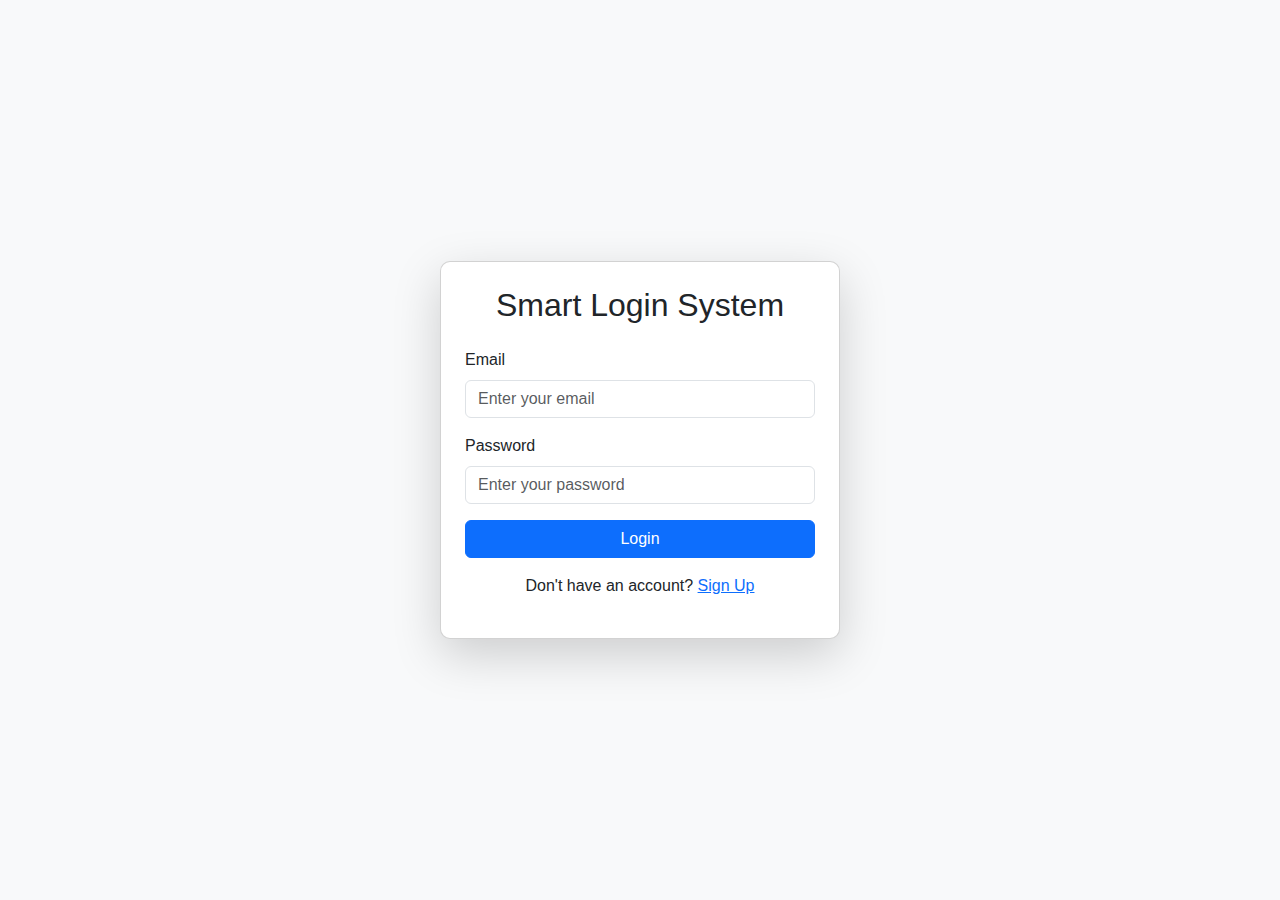
<file: index.html>
<!DOCTYPE html>
<html lang="en">
<head>
    <meta charset="UTF-8">
    <meta name="viewport" content="width=device-width, initial-scale=1.0">
    <title>login</title>
    <link rel="stylesheet" href="css/bootstrap.min.css">
    <link rel="stylesheet" href="css/main.css">
</head>
<body>
    <div class="container vh-100 d-flex justify-content-center align-items-center">
        <div class="card p-4 shadow-lg" id="formContainer">
            <h2 class="text-center mb-4" id="formTitle" >Smart Login System
            </h2>
            <form id="loginForm" class="d-block">
                <div class="mb-3">
                    <label for="email" class="form-label">Email</label>
                    <input type="email" id="email" class="form-control" placeholder="Enter your email" required>
                </div>
                <div class="mb-3">
                    <label for="password" class="form-label">Password</label>
                    <input type="password" id="password" class="form-control" placeholder="Enter your password" required>
                </div>
                <button type="submit" class="btn btn-primary w-100">Login</button>
                <p class="text-center mt-3">
                    Don't have an account? <a href="#" id="toggleForm" class="text-primary">Sign Up</a>
                </p>
            </form>
            <form id="signupForm" class="d-none">
                <div class="mb-3">
                    <label for="signupName" class="form-label">Name</label>
                    <input type="text" id="signupName" class="form-control" placeholder="Enter your name" required>
                </div>
                <div class="mb-3">
                    <label for="signupEmail" class="form-label">Email</label>
                    <input type="email" id="signupEmail" class="form-control" placeholder="Enter your email" required>
                </div>
                <div class="mb-3">
                    <label for="signupPassword" class="form-label">Password</label>
                    <input type="password" id="signupPassword" class="form-control" placeholder="Enter your password" required>
                </div>
                <button type="submit" class="btn btn-primary w-100"></button>
                <p class="text-center mt-3">
                   you have an account? <a href="#" id="toggleLogin" class="text-primary">Login</a>
                </p>
            </form>
        </div>
    </div>

    <script src="main.js"></script>
</body>
</html>
</file>
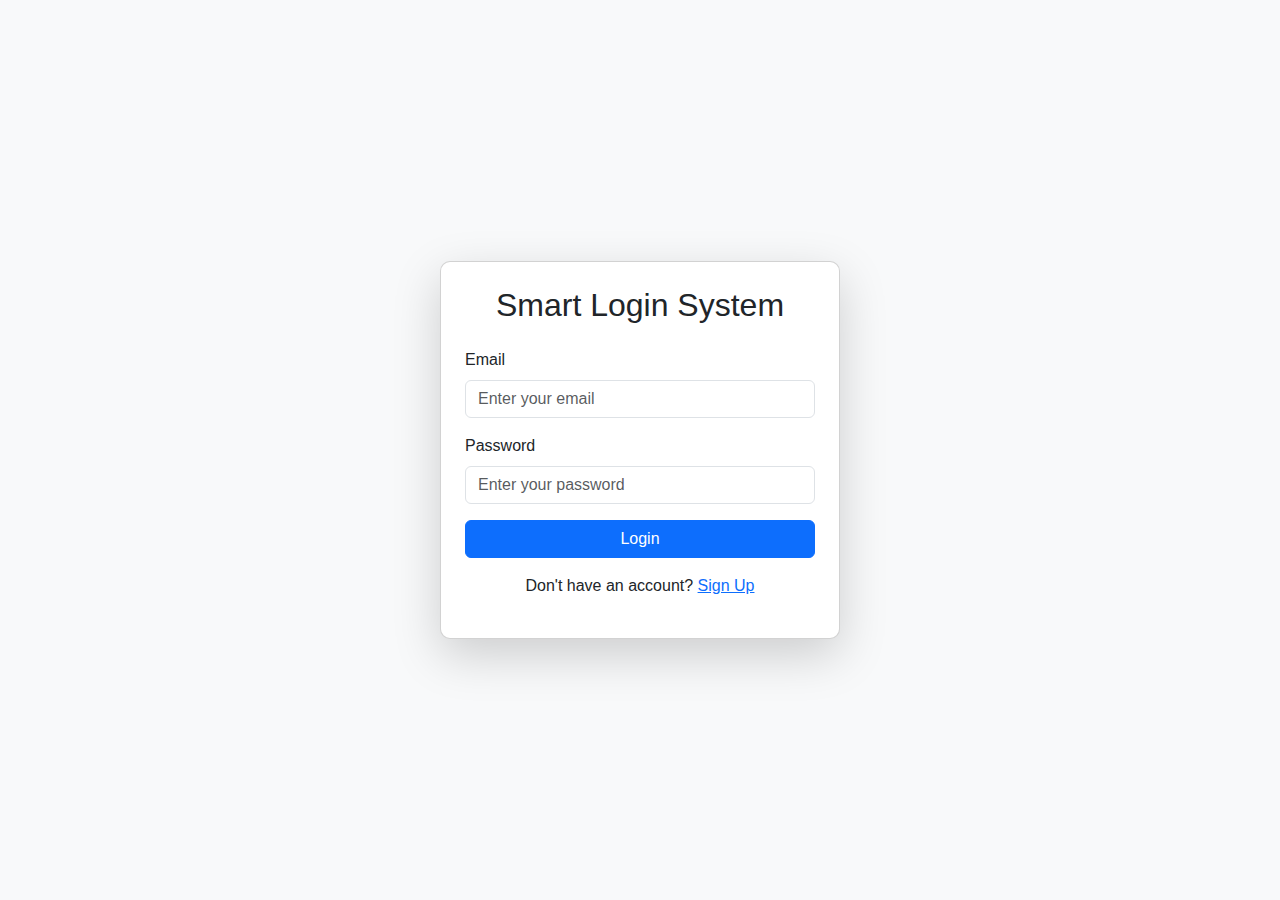
<file: home.html>
<!DOCTYPE html>
<html lang="en">
<head>
    <meta charset="UTF-8">
    <meta name="viewport" content="width=device-width, initial-scale=1.0">
    <title>Home</title>
    <link rel="stylesheet" href="css/bootstrap.min.css">
    <link rel="stylesheet" href="css/main.css">
</head>
<body>
    <header class="d-flex justify-content-between align-items-center p-3 bg-primary text-white">
        <h1 id="welcomeMessage" class="m-0" >Welcome</h1>
        <button class="btn btn-light" id="logoutBtn">Log Out</button>
    </header>
  
    <script src="main.js"></script>
</body>
</html>
</file>
<file: css/main.css>
body {
    font-family: 'Arial', sans-serif;
    background-color: #f8f9fa;
}

#formContainer {
    width: 100%;
    max-width: 400px;
    background: #fff;
    border-radius: 10px;
    box-shadow: 0 4px 10px rgba(0, 0, 0, 0.1);
}
</file>
